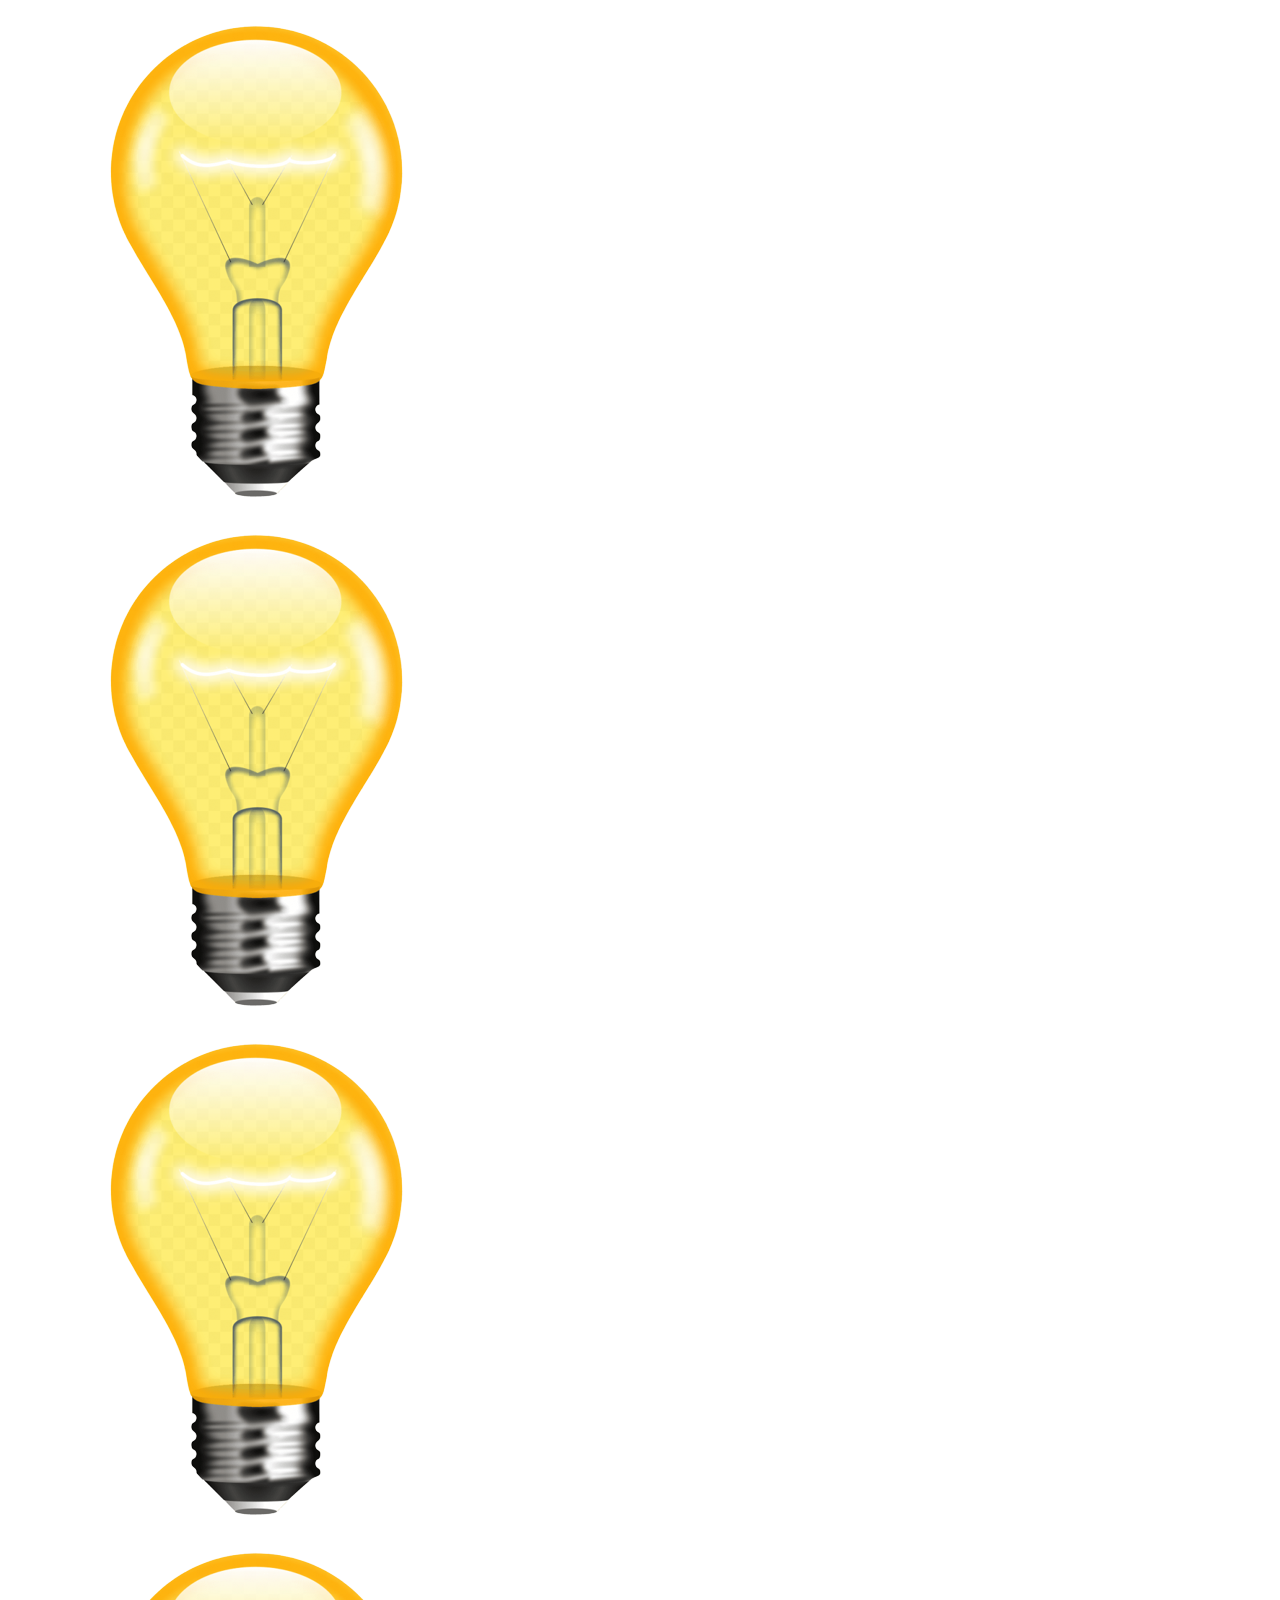
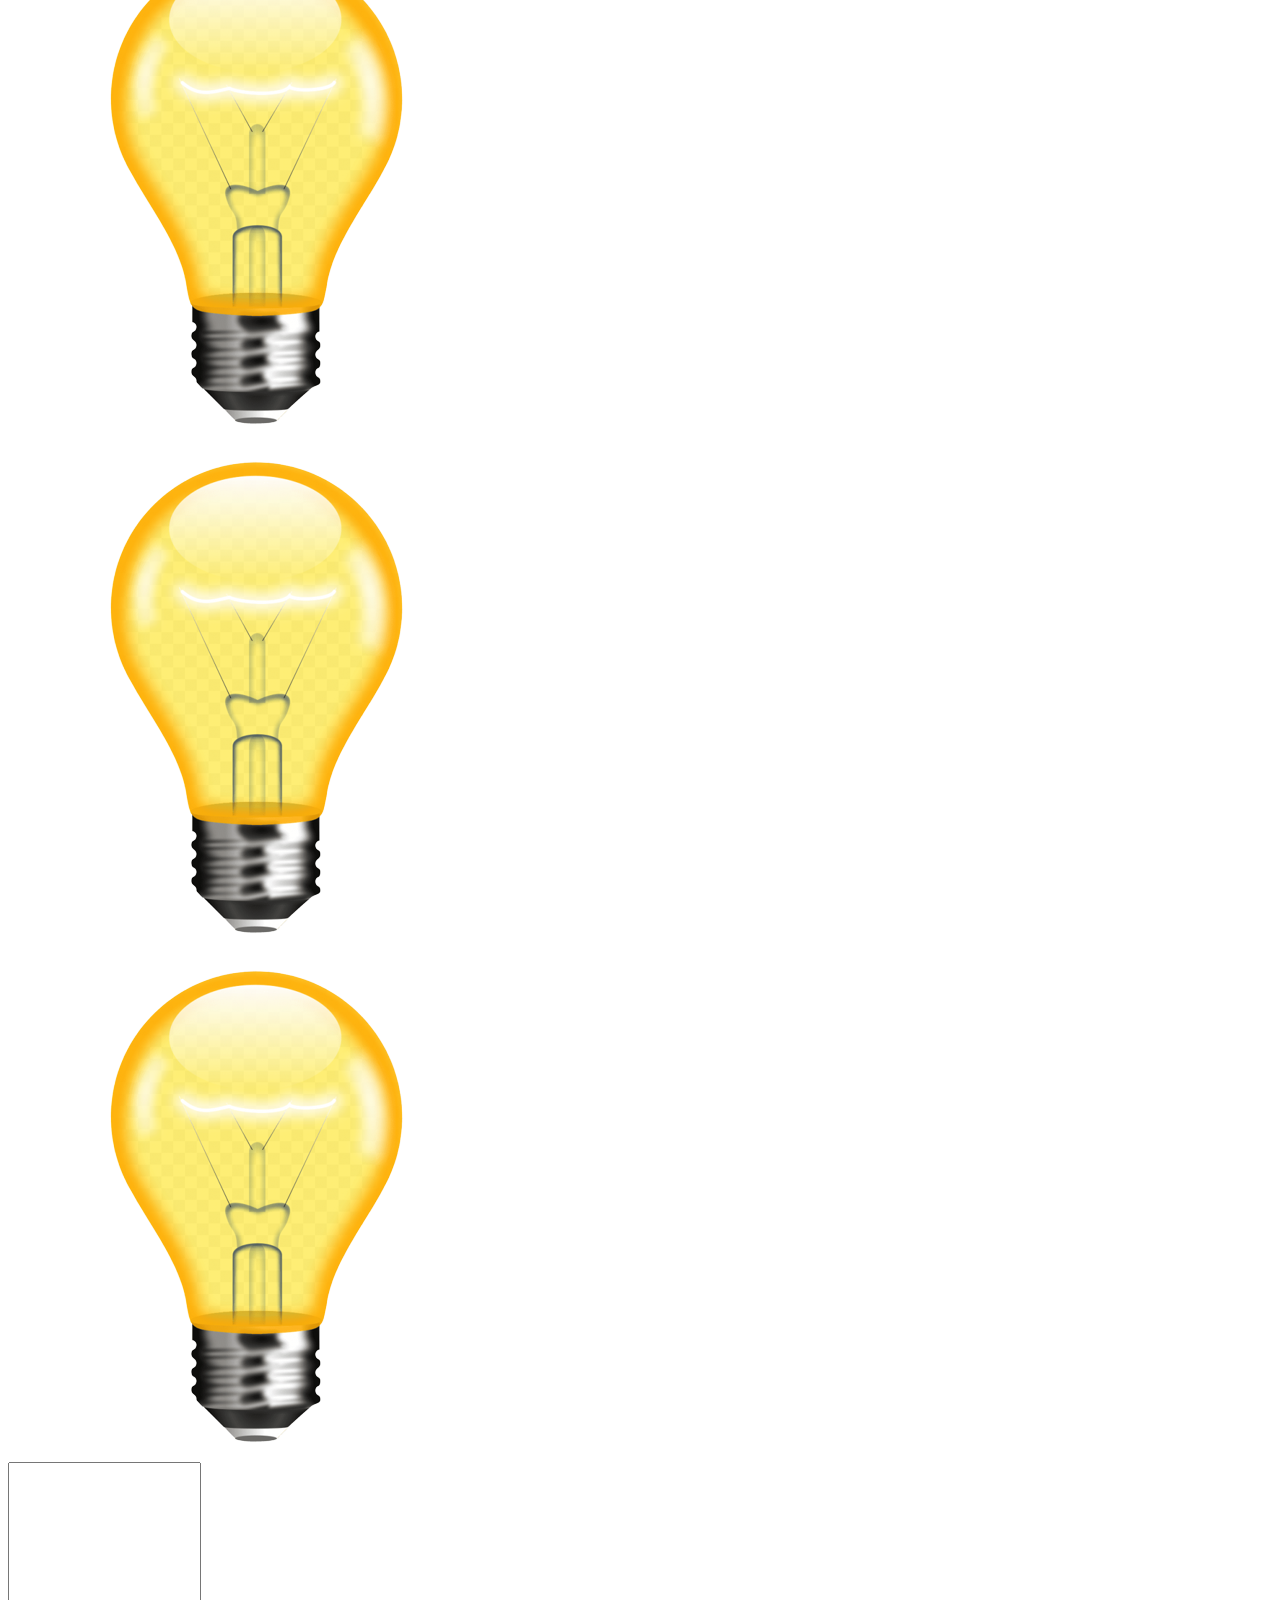
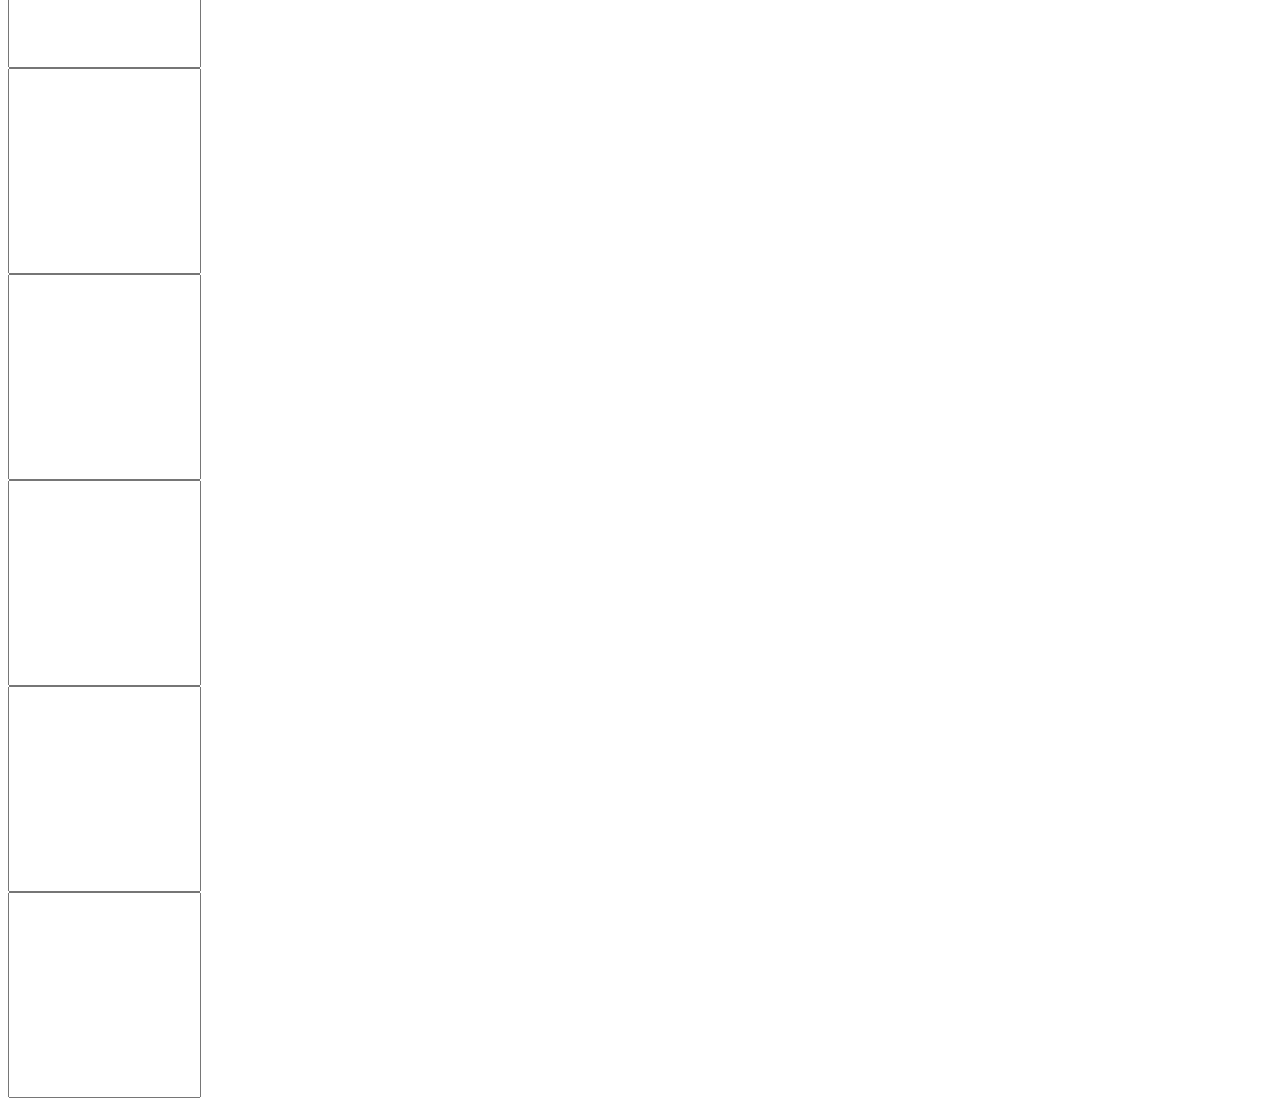
<file: guessmovie/index.html>
<!DOCTYPE html>
<html lang="en">
<head>
    <meta charset="UTF-8">
    <meta http-equiv="X-UA-Compatible" content="IE=edge">
    <meta name="viewport" content="width=device-width, initial-scale=1.0">
    <title>Document</title>
    <link href="https://cdn.jsdelivr.net/npm/bootstrap@5.2.0/dist/css/bootstrap.min.css" rel="stylesheet" integrity="sha384-gH2yIJqKdNHPEq0n4Mqa/HGKIhSkIHeL5AyhkYV8i59U5AR6csBvApHHNl/vI1Bx" crossorigin="anonymous">
    <style>
        .height{
            height:200px;
            font-size: 100px;
            text-align: center;
            text-transform:uppercase;
            
        }
    </style>
</head>
<body>
    <div class="container-fluid">
        <div class="row">
            <div class="col-md-2">
                <img class="img-fluid c0" src="onbulb.png" alt="Error" id="i0">
            </div>
            <div class="col-md-2">
                <img class="img-fluid c1" src="onbulb.png" alt="Error"  id="i1">
            </div>
            <div class="col-md-2">
                <img class="img-fluid c2" src="onbulb.png" alt="Error"  id="i2">
            </div>
            <div class="col-md-2">
                <img class="img-fluid c3" src="onbulb.png" alt="Error"  id="i3">
            </div>
            <div class="col-md-2">
                <img class="img-fluid c4" src="onbulb.png" alt="Error" id="i4" >
            </div>
            <div class="col-md-2">
                <img class="img-fluid c5" src="onbulb.png" alt="Error" id="i5" >
            </div>
   
        </div>
        <div class="row">
            <div class="col-md-2">
                <input type="text" class="form-control height" name="c0" size="1" maxlength="1" id="c0" oninput="read(this.id),autoTab('c0','1','c1')">
            </div>
            <div class="col-md-2">
                <input type="text" class="form-control height" name="c1" size="1" maxlength="1" id="c1" oninput="read(this.id),autoTab('c1','1','c2')">
            </div>
            <div class="col-md-2">
                <input type="text" class="form-control height" name="c2" size="1" maxlength="1" id="c2" oninput="read(this.id),autoTab('c2','1','c3')">
            </div>
            <div class="col-md-2">
                <input type="text" class="form-control height" name="c3" size="1" maxlength="1" id="c3" oninput="read(this.id),autoTab('c3','1','c4')">
            </div>
            <div class="col-md-2">
                <input type="text" class="form-control height" name="c4" size="1" maxlength="1" id="c4" oninput="read(this.id),autoTab('c4','1','c5')">
            </div>
            <div class="col-md-2">
                <input class="form-control height" type="text" name="c5" size="1" maxlength="1" id="c5" oninput="read(this.id),autoTab('c5','1','i6')">
            </div>
            
        </div>
        
    </div>
    <script>

        function read(id){
            var cid=id;
            var a="3IDIOT";
            var b= cid.charAt(1);
            var e= "i"+b;
            var c=a.charAt(b);
            var d=document.getElementById(cid).value.toUpperCase();
            if(c==d){
               document.getElementById(id).disabled = true;
            }
            else{
                document.getElementById(id).disabled = true;
                document.getElementById(e).src = "off.png";
            }    
        }
        function autoTab(field1, len, field2) {
	        if (document.getElementById(field1).value.length == len) {
		    document.getElementById(field2).focus();
		}
        }       
    </script>
</body>
</html>
</file>
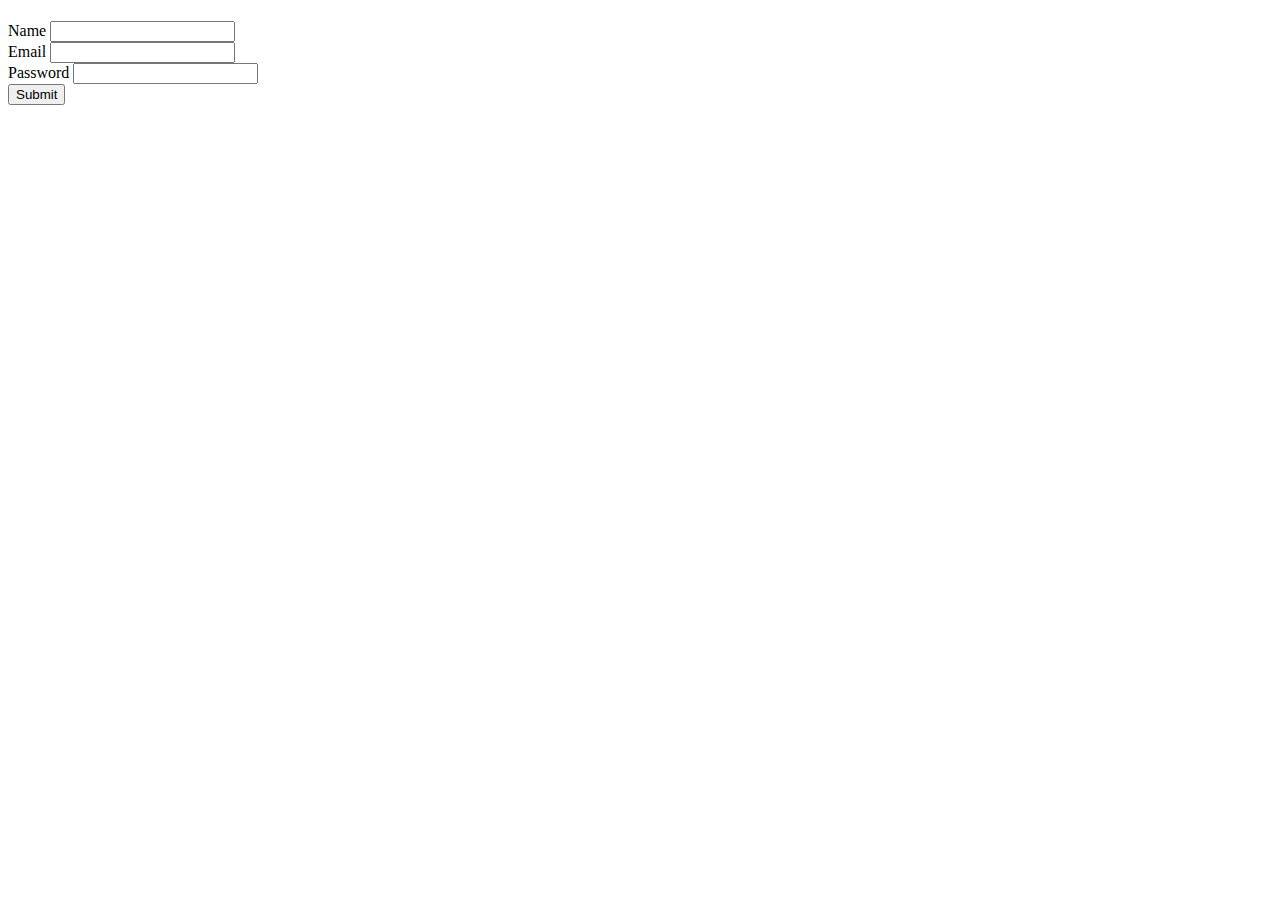
<file: 01-09-2022/client.html>
<!DOCTYPE html>
<html lang="en">
<head>
    <title>Document</title>
</head>
<body>
    <h1 id="form_error"></h1>
    <form action="button.html" onsubmit="return hit()">
        Name <input type="text" id="name"><br>
        Email <input type="text" id="email"><br>
        Password <input type="text" id="password"><br>
        <button>Submit</button>
    </form>    

    <script>
        function hit(){
            var email = document.getElementById("email").value;
            var password = document.getElementById("password").value;

            if(email == "" || password == "")
            {
                // alert("Incomplete form");
                document.getElementById("form_error").innerHTML = "Incomplete form";
                return false;
            }else{
                return true;
            }

        }
    </script>
</body>
</html>
</file>
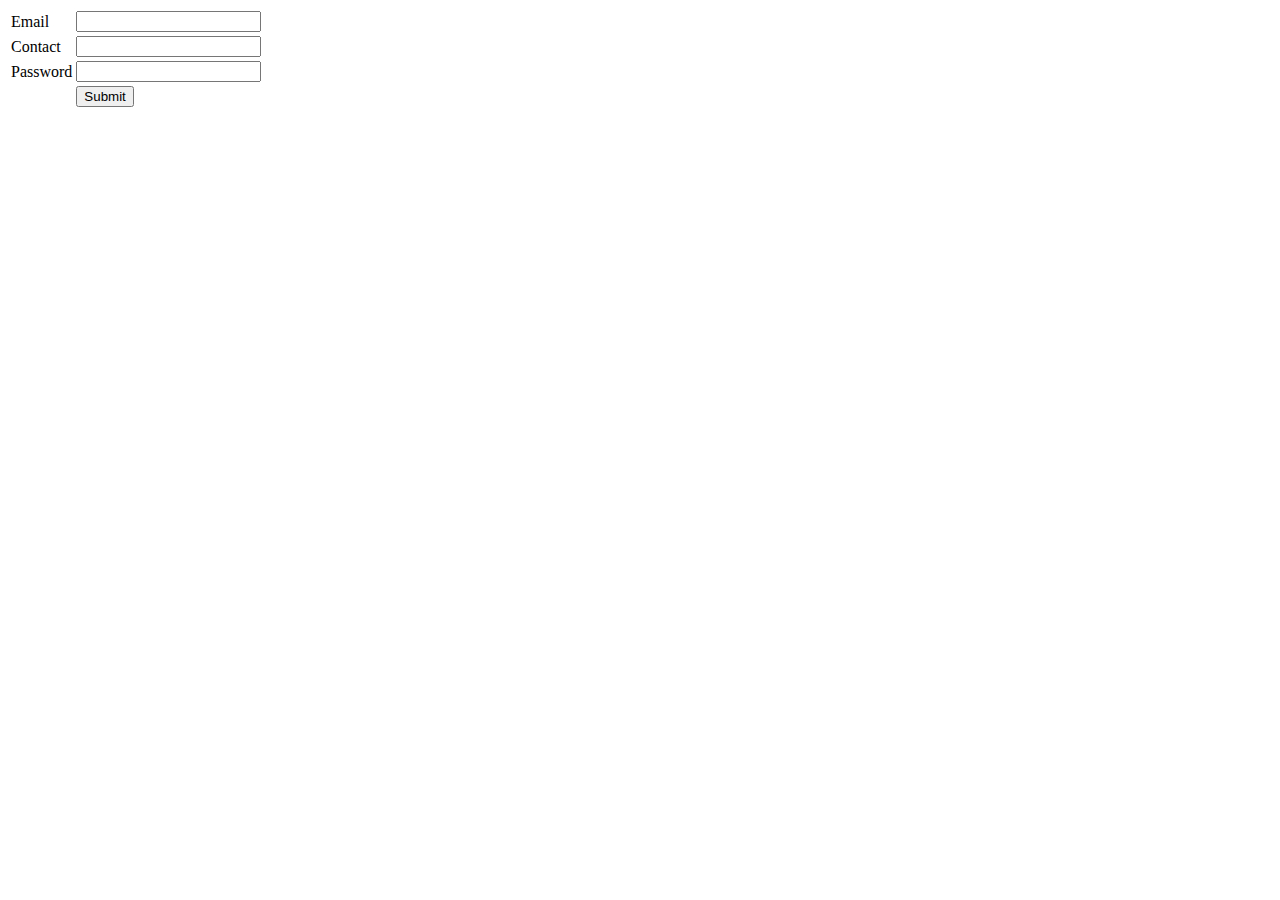
<file: 02-09-22/regularexp.html>
<!DOCTYPE html>
<html lang="en">
<head>
    <meta charset="UTF-8">
    <meta http-equiv="X-UA-Compatible" content="IE=edge">
    <meta name="viewport" content="width=device-width, initial-scale=1.0">
    <title>Document</title>
</head>
<body>
    <form>
        <table>
            <tr>
                <td>Email</td>
                <td><input type="text" id="email" ><span id="emailerror"></span></td>
                
            </tr>
            <tr>
                <td>Contact</td>
                <td><input type="text" id="contact"  ><span id="contacterror"></span></td>
                
            </tr>
            <tr>
                <td>Password</td>
                <td><input type="text" id="password"  ><span id="passworderror"></span></td>
                
            </tr>
            <tr>
                <td></td>
                <td><input type="button" onclick="hit()" value="Submit" ></td>
                
            </tr>
        </table>
    <script>
        function hit(){
            
            var patt1=/^[a-zA-Z0-9]+\@+[a-zA-Z0-9]+\.+[a-zA-Z]{2,3}$/;
            var patt2=/^[6-9]+[0-9]{9}$/;
            var patt3=/^[^]{6,15}$/;
            
            var e=document.getElementById("email").value;
            var c=document.getElementById("contact").value;
            var p=document.getElementById("password").value;
            if(!patt1.test(e)){
                document.getElementById("emailerror").innerHTML="Invalid Email"
            }
            else{
                document.getElementById("emailerror").innerHTML=""

            }
           
            if(!patt2.test(c)){
                document.getElementById("contacterror").innerHTML="Invalid contact"
            }else{
                document.getElementById("contacterror").innerHTML=""

            }
            if(!patt3.test(p)){
                document.getElementById("passworderror").innerHTML="please type between(6-15)"
            }else{
                document.getElementById("passworderror").innerHTML=""

            }
        }
    </script>
    </form>
</body>
</html>
</file>
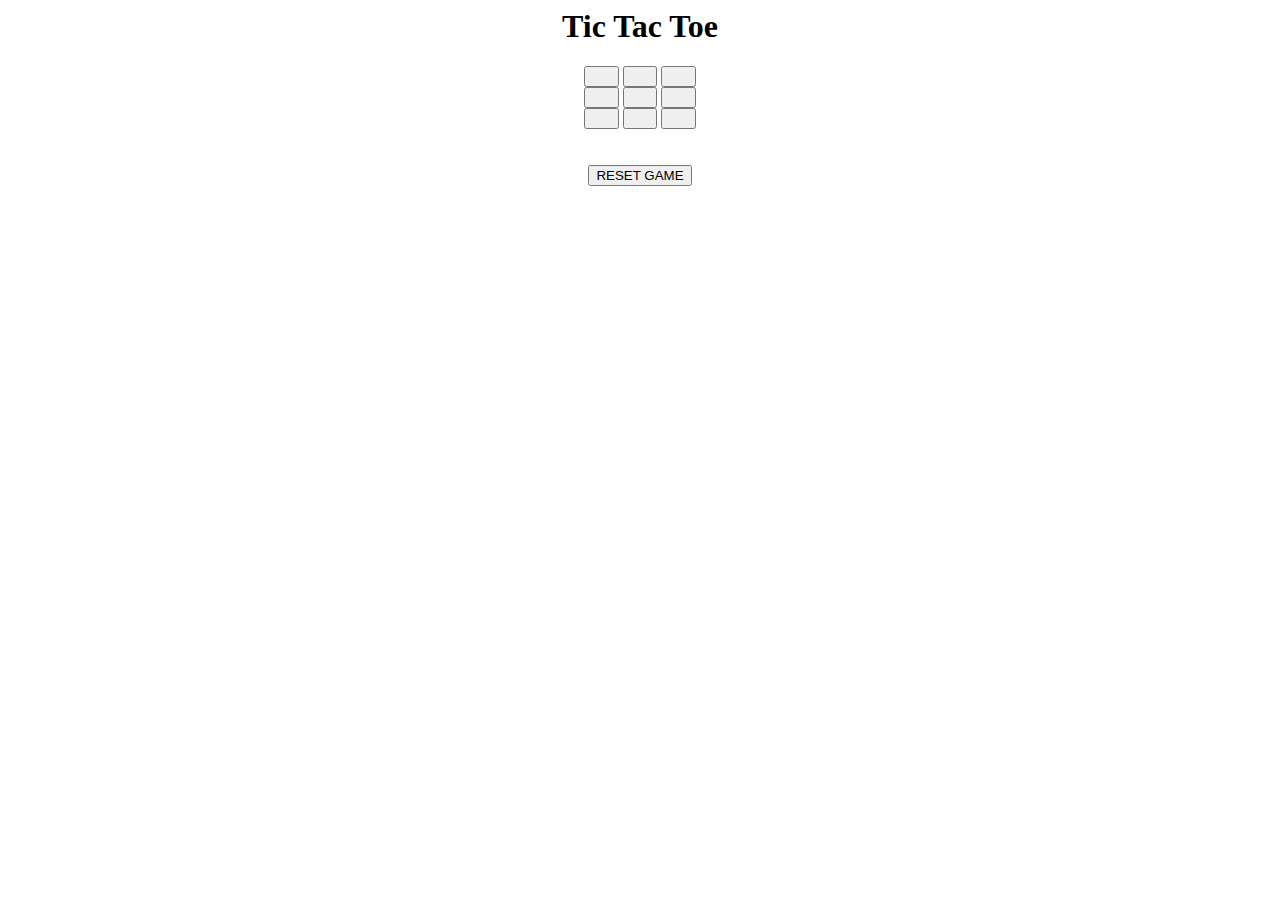
<file: assignment/tic tac toe.html>
<html>
<head>
    <title>TIC TAC TOE</title>
   <script src="toe.js"></script>
</head>
<body>
    <div align="center">
    <h1>Tic Tac Toe</h1>
    <div class="container" id="game">
        <input type="button" id="b1" value="     " onclick="markbox(id)"/>
        <input type="button" id="b2" value="     " onclick="markbox(id)"/>
        <input type="button" id="b3" value="     " onclick="markbox(id)"/></br>
        <input type="button" id="b4" value="     " onclick="markbox(id)"/>
        <input type="button" id="b5" value="     " onclick="markbox(id)"/>
        <input type="button" id="b6" value="     " onclick="markbox(id)"/></br>
        <input type="button" id="b7" value="     " onclick="markbox(id)"/>
        <input type="button" id="b8" value="     " onclick="markbox(id)"/>
        <input type="button" id="b9" value="     " onclick="markbox(id)"/>
        
        </br></br></br>
        <input type="reset" value="RESET GAME" onclick="clearBtn()">
    </div>     
    </div>
</body>
</file>
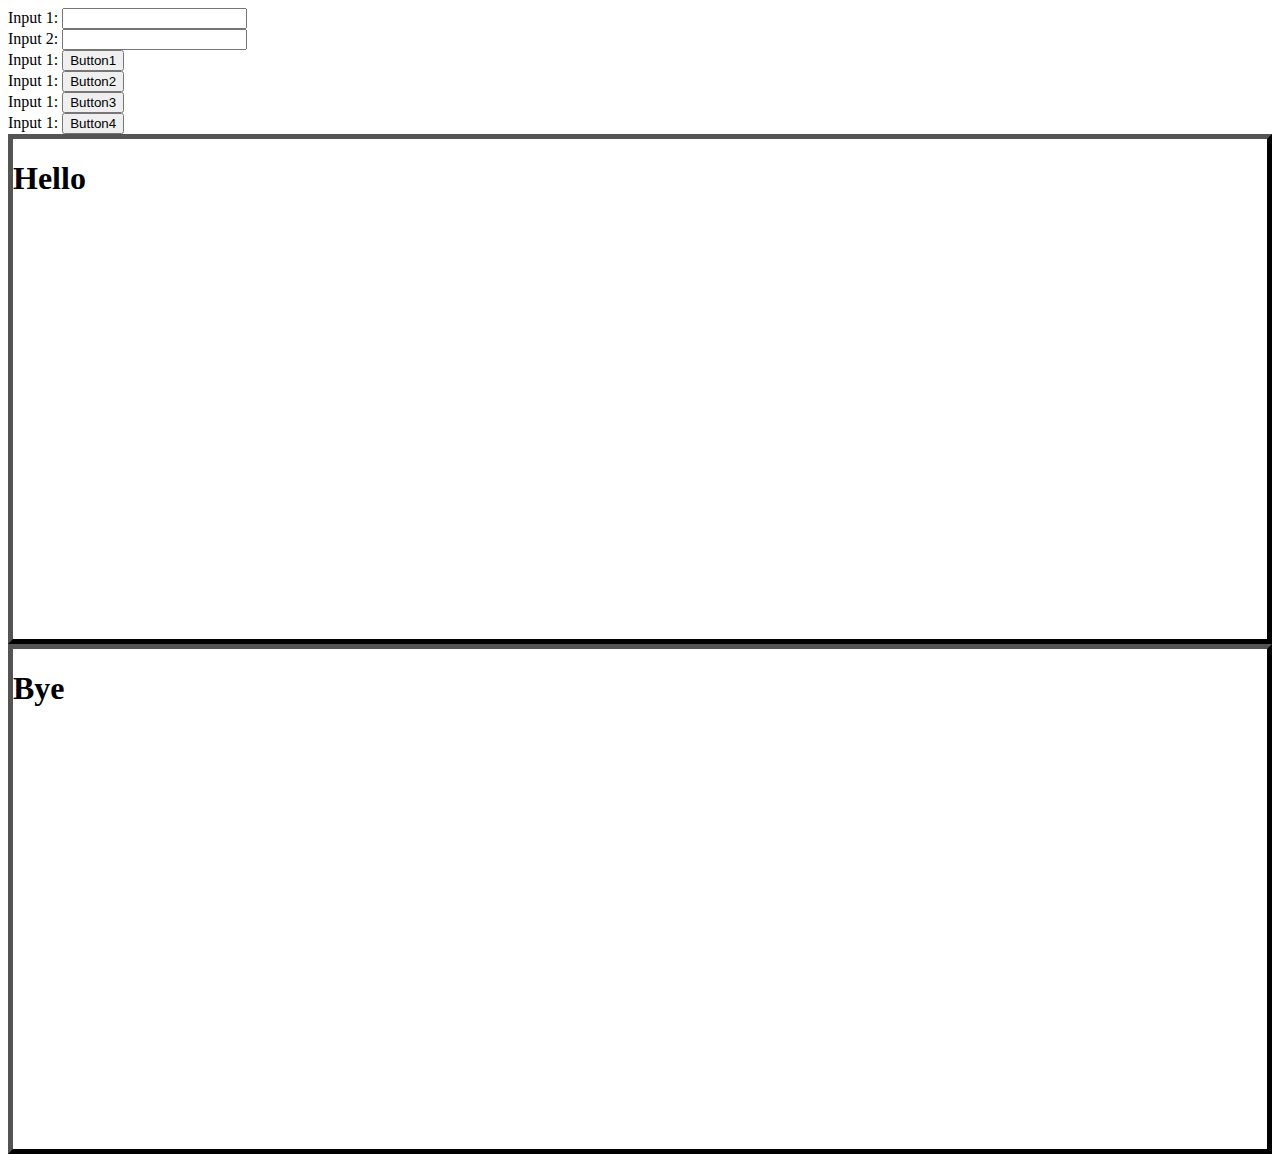
<file: Classtask/classtask.html>
<!DOCTYPE html>
<html lang="en">
<head>
    <meta charset="UTF-8">
    <meta http-equiv="X-UA-Compatible" content="IE=edge">
    <meta name="viewport" content="width=device-width, initial-scale=1.0">
    <title>Document</title>
    <link href="https://cdn.jsdelivr.net/npm/bootstrap@5.2.0/dist/css/bootstrap.min.css" rel="stylesheet" integrity="sha384-gH2yIJqKdNHPEq0n4Mqa/HGKIhSkIHeL5AyhkYV8i59U5AR6csBvApHHNl/vI1Bx" crossorigin="anonymous">
    <style>
        .hei{
            height:500px;
            border:5px outset black
        }
    </style>
</head>
<body>
    <div class="container">
        <div class="row mt-5">
            <div class="col-md-6" id="inputcol1">
                Input 1:
                <input type="text" id="input1">
            </div>
            <div class="col-md-6" id="inputcol2">
                Input 2:
                <input type="text" id="input2">
            </div>
        </div>
        <div class="row mt-5">
            <div class="col-md-3">
                Input 1:
                <input type="button" id="" Value="Button1" onclick="fun1()">
            </div>
            
            <div class="col-md-3">
                Input 1:
                <input type="button" id="" Value="Button2" onclick="fun2()">
            </div>
            
            <div class="col-md-3">
                Input 1:
                <input type="button" id="" Value="Button3" onclick="fun3()">
            </div>
            
            <div class="col-md-3">
                Input 1:
                <input type="button" id="" Value="Button4" onclick="fun4()">
            </div>
            
        </div>
        <div class="row">
            <div class="col-md-4 mx-auto mt-5 hei">
                <h1 id="div1">Hello</h1>
            </div>
            <div class="col-md-4 mx-auto mt-5 hei" id="img">
                <h1 id="div2">Bye</h1>
            </div>
        </div>
    </div>
   
    <script>
        function fun1(){
            var a=document.getElementById("input1").value;
                document.getElementById("input2").value=a;
                document.getElementById("input1").value="";
        }
        
        function fun2(){
            var a=  document.getElementById("input1").value;
            var b=  document.getElementById("input2").value;
            var c=  document.getElementById("div1").innerHTML;
            var d=  document.getElementById("div2").innerHTML;
            alert(a);
            alert(b);
            alert(c);
            alert(d);
            
        }
        function fun3(){
            var a=  document.getElementById("input1").value;
            var b=  document.getElementById("input2").value;
            var c=  document.getElementById("div1").innerHTML;
            var d=  document.getElementById("div2").innerHTML;
            document.getElementById("div1").innerHTML="";
            
            document.getElementById("div1").innerHTML=a+"<br>"+b+"<br>"+c+"<br>"+d;
            
        }
        function fun4(){
            
            
            var a=  document.getElementById("input1").value;
            var b=  document.getElementById("input2").value;
            var c=  document.getElementById("div1").innerHTML;
            var d=  document.getElementById("div2").innerHTML;
            
            document.getElementById("inputcol1").innerHTML="";
            var radio="<input type='radio' id='radio1'>"
            var label1="<label for='radio1'>"+a+"</label>"
            document.getElementById("inputcol1").innerHTML=radio+label1;
            
            document.getElementById("inputcol2").innerHTML="";
            var check="<input type='checkbox' id='check1'>"
            var label2="<label for='check1'>"+b+"</label>"
            document.getElementById("inputcol2").innerHTML=check+label2;
            
            document.getElementById("img").innerHTML="";
            document.getElementById("img").style.backgroundImage="url('img.jpg')";
            
            
            
            
            
            
                
        }


    </script>
</body>
</html>
</file>
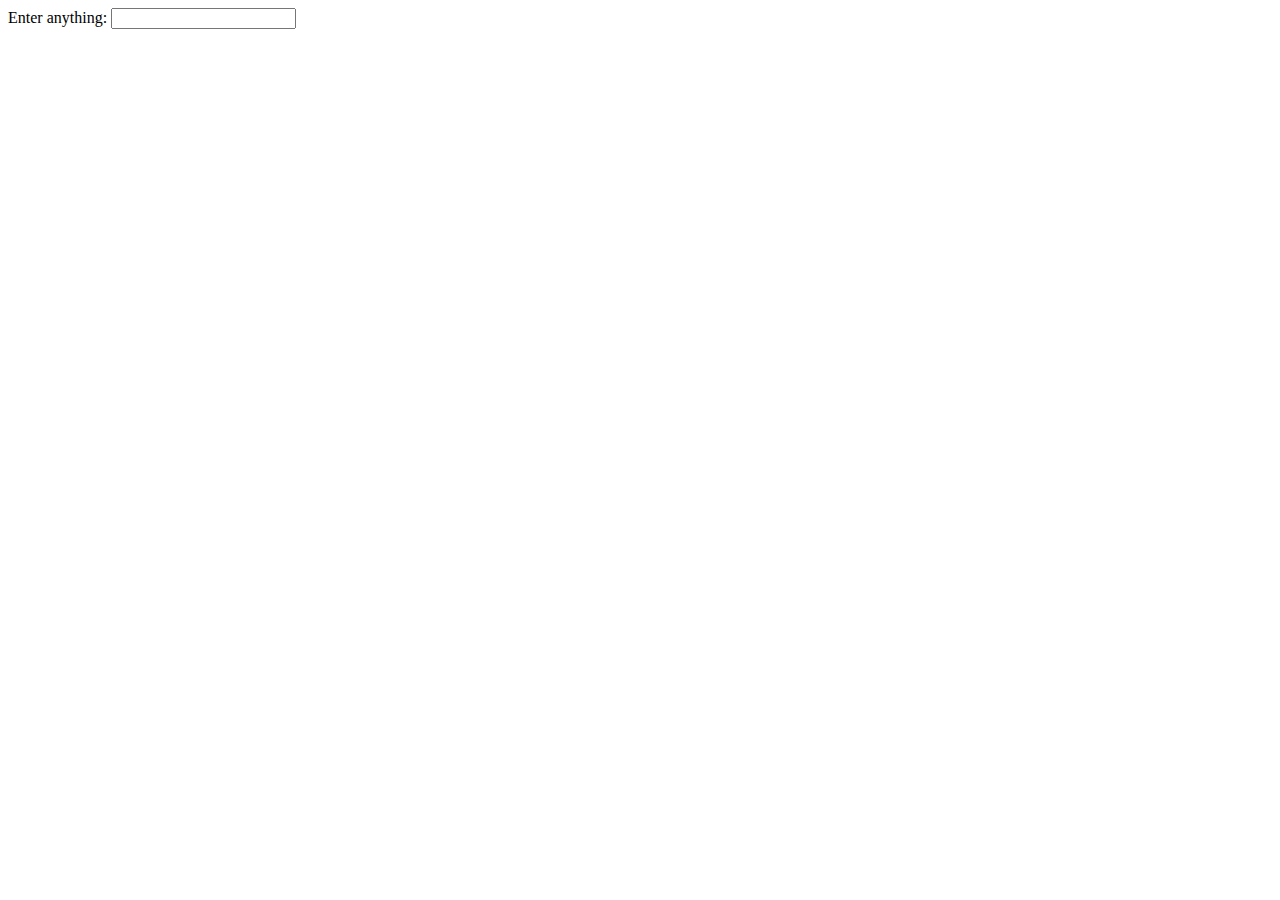
<file: loop/colorinpur.html>
<!DOCTYPE html>
<html>

<head>
	<title>
		pick a random color from array
	</title>
</head>


<body id="body" >
    
    Enter  anything: 
	<input type="text" onkeypress="color(this.value)">
	<script>

			function color(ccolor){

                
                
                
                document.bgColor= ccolor
            
	</script>
</body>

</html>
</file>
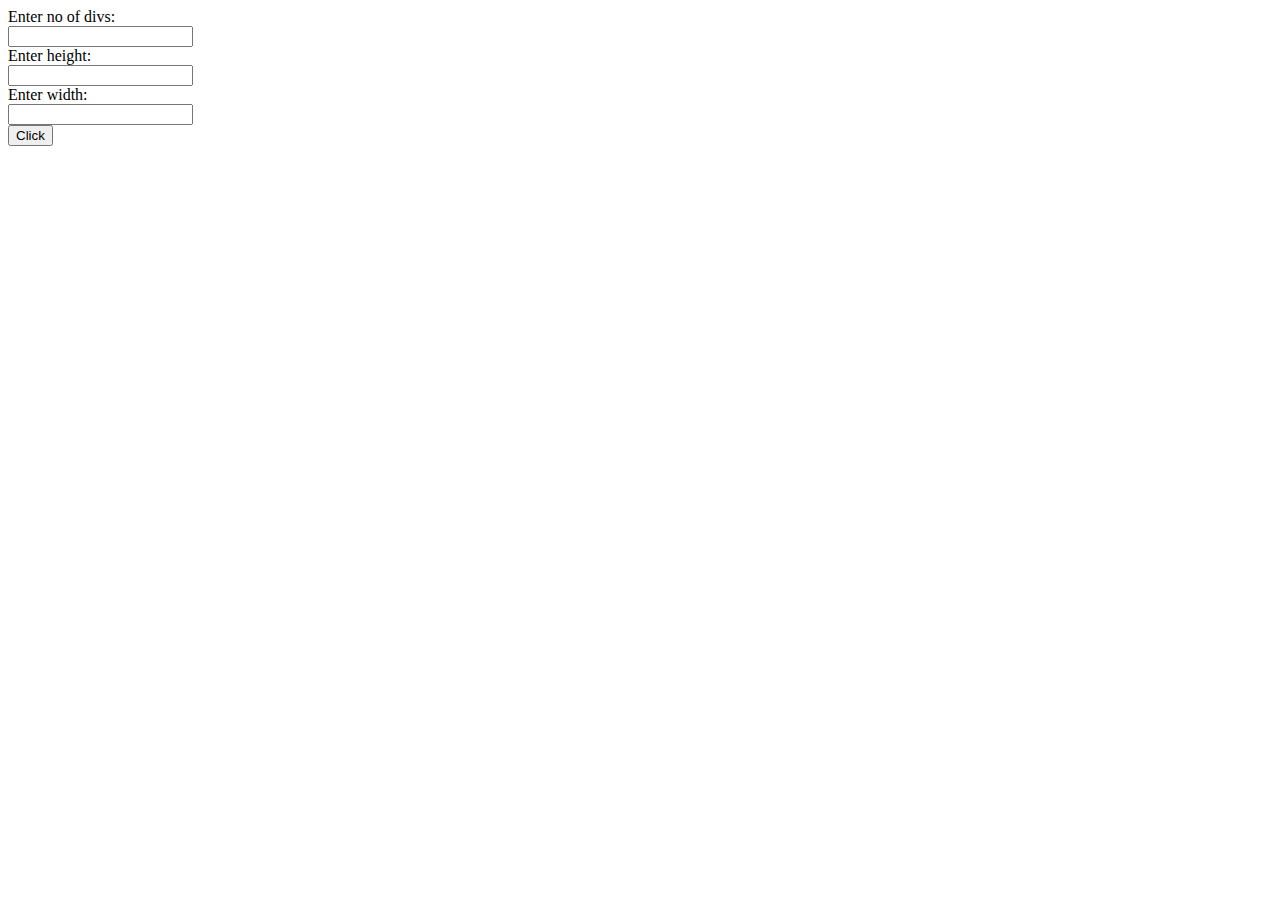
<file: loop/div.html>
<!DOCTYPE html>
<html lang="en">
<head>
    <meta charset="UTF-8">
    <meta http-equiv="X-UA-Compatible" content="IE=edge">
    <meta name="viewport" content="width=device-width, initial-scale=1.0">
    <title>Document</title>
    <!-- CSS only -->
<link href="https://cdn.jsdelivr.net/npm/bootstrap@5.2.0/dist/css/bootstrap.min.css" rel="stylesheet" integrity="sha384-gH2yIJqKdNHPEq0n4Mqa/HGKIhSkIHeL5AyhkYV8i59U5AR6csBvApHHNl/vI1Bx" crossorigin="anonymous">
</head>

<body>
    <div class="container">
        <div class="row">
            <div class="col-md-4">
                Enter no of divs:
            </div>
            <div class="col-md-4">
                <input type="text" id="no"/>
            </div>
        </div>
        <div class="row">
            <div class="col-md-4">
                Enter height:
            </div>
            <div class="col-md-4">
                <input type="text" id="height"/>
            </div>
        </div>
        <div class="row">
            <div class="col-md-4">
                Enter width:
            </div>
            <div class="col-md-4">
                <input type="text" id="width"/>
            </div>
        </div>
        
        <div class="row">
            <div class="col-md-4">
                <input type="button" value="Click" onclick="table()" >
            </div>
            <div class="col-md-4" id="result">
                <!-- <h3 id="result"></h3> -->
                

            </div>
        </div>
    </div>

    <script>
        function table(){
            
            var no = document.getElementById("no").value
            var height = document.getElementById("height").value
            var width = document.getElementById("width").value 
            //document.getElementById("result").innerHTML="";
            for(i=1;i<=no;i++)
            {
                
                if(no%2==0){
                    
                    var tab = "<div style=height:"+height+"px;width:"+width+"px;background-color:red;margin:10px></div>"
                    document.getElementById("result").innerHTML += tab;
                }
                else{
                    
                    var tab = "<div style=height:"+height+"px;width:"+width+"px;background-color:blue;margin:10px></div>" 
                    document.getElementById("result").innerHTML += tab;

                }
            }
        }
    </script>
</body>
</html>
</file>
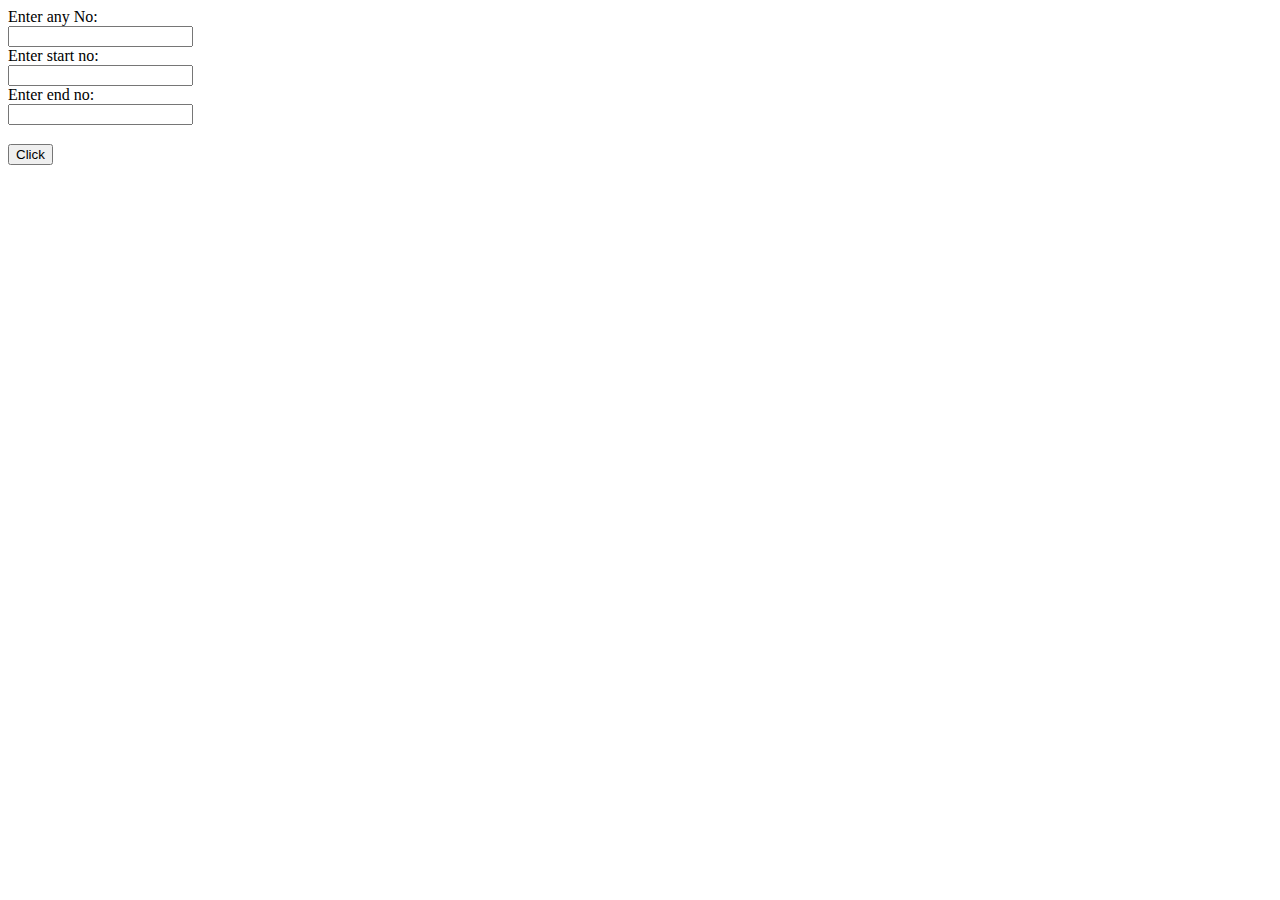
<file: loop/forloop.html>
<!DOCTYPE html>
<html lang="en">
<head>
    <meta charset="UTF-8">
    <meta http-equiv="X-UA-Compatible" content="IE=edge">
    <meta name="viewport" content="width=device-width, initial-scale=1.0">
    <title>Document</title>
</head>
<body>
    <div class="container">
        <div class="row">
            <div class="col-md-4">
                Enter any No:
            </div>
            <div class="col-md-4">
                <input type="text" id="no"/>
            </div>
        </div>
        <div class="row">
            <div class="col-md-4">
                Enter start no:
            </div>
            <div class="col-md-4">
                <input type="text" id="start"/>
            </div>
        </div>
        <div class="row">
            <div class="col-md-4">
                Enter end no:
            </div>
            <div class="col-md-4">
                <input type="text" id="end"/>
            </div>
        </div>
        <div class="row">
            <div class="col-md-4">
                <h3 id="result"></h3>
            </div>
            <div class="col-md-4">
                <input type="button" value="Click" onclick="table()" >
            </div>
        </div>
    </div>

    <script>
        function table(){
            
            var no = document.getElementById("no").value
            var start = document.getElementById("start").value
            var end = document.getElementById("end").value
            for(i=start;i<=end;i++)
            {
                var tab=no+"*"+i+"="+no*i+"<br>"
                document.getElementById("result").innerHTML+= tab
            }
        }
    </script>
</body>
</html>
</file>
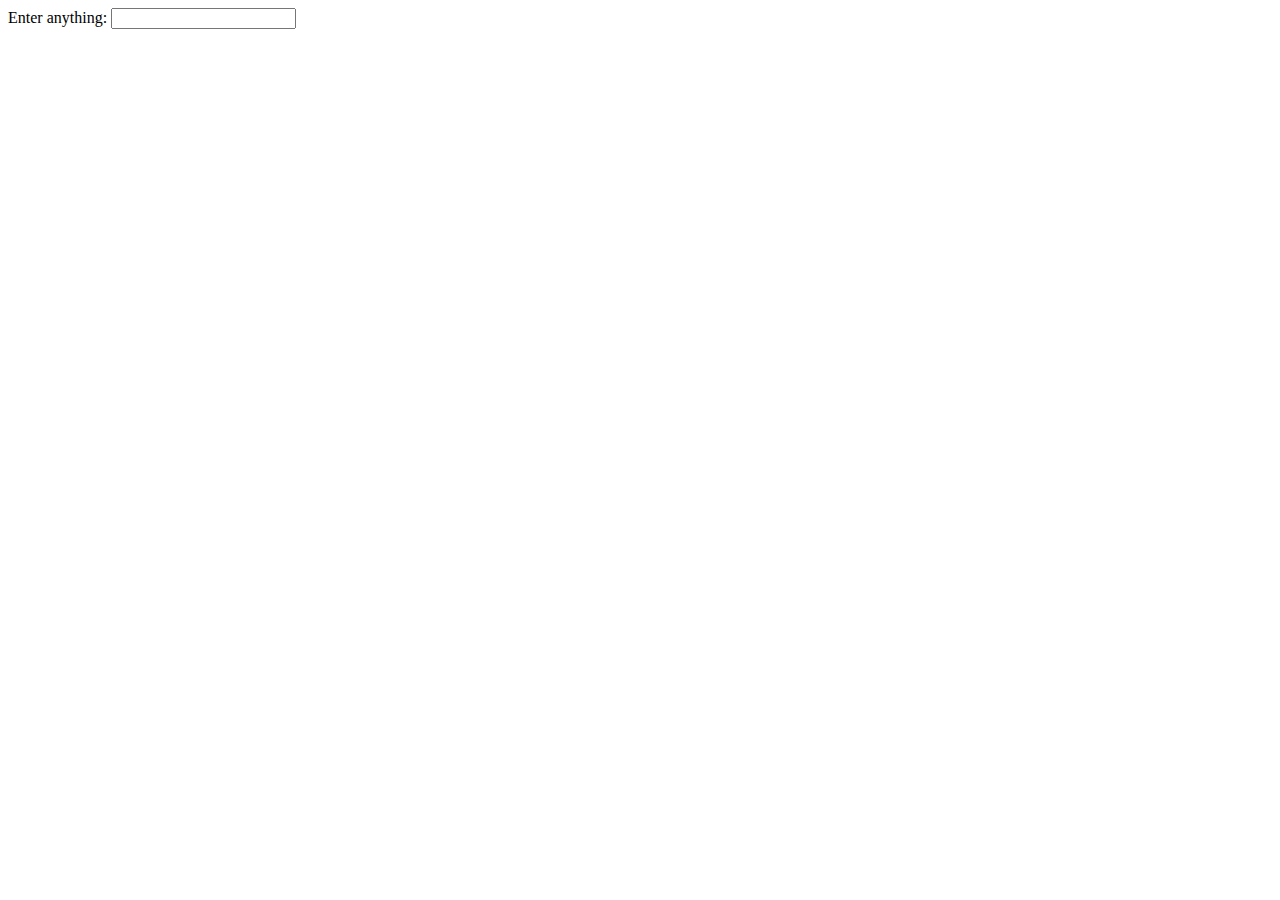
<file: loop/randomcolor.html>
<!DOCTYPE html>
<html>

<head>
	<title>
		pick a random color from array
	</title>
</head>


<body id="body" >
    
    Enter  anything: 
	<input type="text" onkeypress="color()">
	<script>

			function color(){

                var x= Math.floor(Math.random() * 256);
                var y= Math.floor(Math.random() * 256);
                var z= Math.floor(Math.random() * 256);
                var bgcolor = "rgb("+x+","+y+","+z+")";
                
                
                document.getElementById("body").style.backgroundColor= bgcolor;
            }
            
	</script>
</body>

</html>
</file>
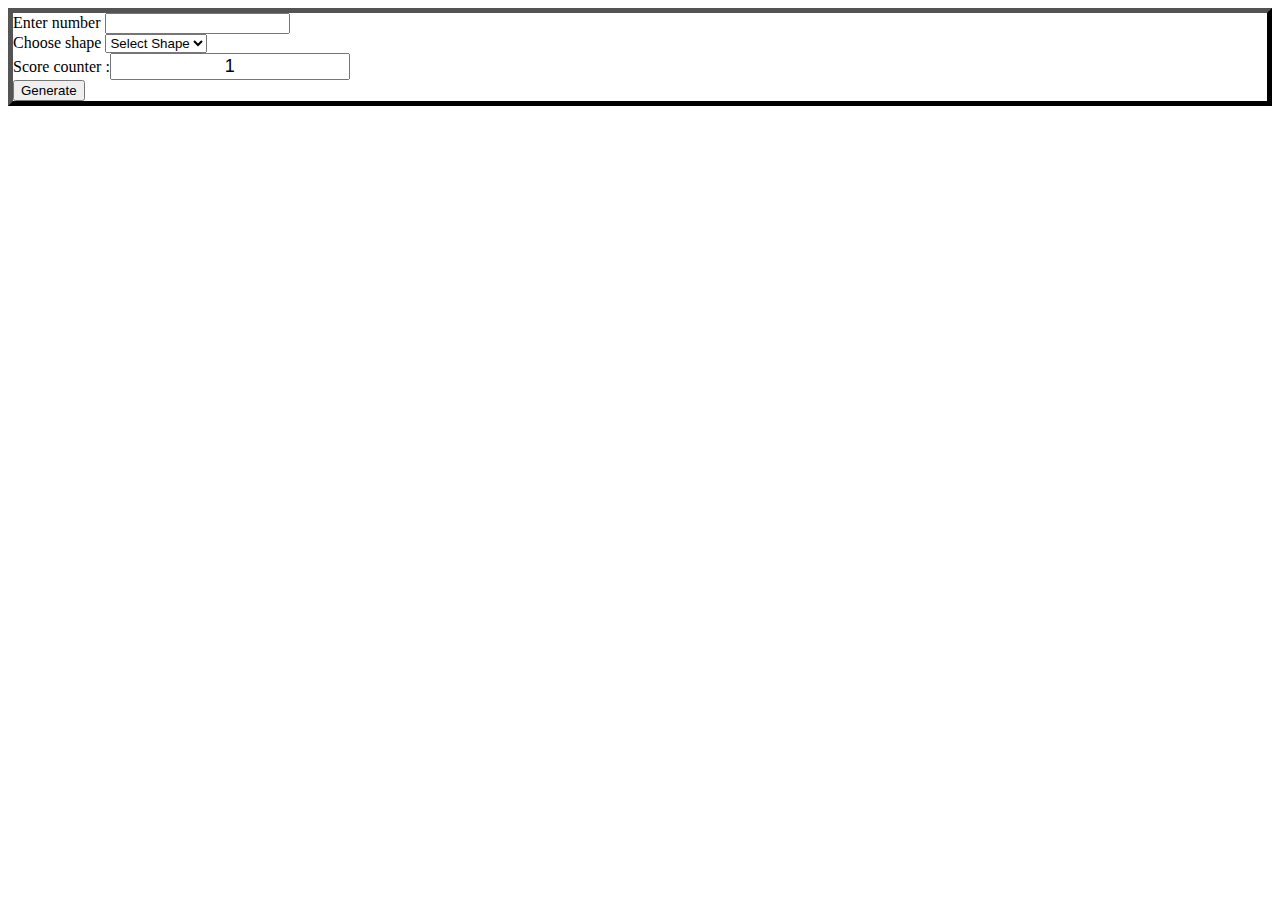
<file: Classtask/05-09-22/game.html>
<!DOCTYPE html>
<html lang="en">
<head>
    <meta charset="UTF-8">
    <meta http-equiv="X-UA-Compatible" content="IE=edge">
    <meta name="viewport" content="width=device-width, initial-scale=1.0">
    <title>Document</title>
    <link href="https://cdn.jsdelivr.net/npm/bootstrap@5.2.0/dist/css/bootstrap.min.css" rel="stylesheet" integrity="sha384-gH2yIJqKdNHPEq0n4Mqa/HGKIhSkIHeL5AyhkYV8i59U5AR6csBvApHHNl/vI1Bx" crossorigin="anonymous">
    <style>
        #score{
            
            font-size: large;
            text-align: center;
        }
        .bod{
            border: 5px outset black;
        }
    </style>
</head>
<body>
    <div class="container-fluid ">
        <div class="row m-5">
            <div class="col-md-10 mx-auto bod">
                <div class="row">
                    <div class="col-md-6 ">
                        <label>Enter number</label>
                        <input type="text" class="form-control" id="no">
                    </div>    
                </div>
                <div class="row">
                    <div class="col-md-6 border-5">
                       <label>Choose shape</label>
                       <select id="shape" class="form-control">
                           <option value="" selected disabled>Select Shape</option>
                           <option value="+">Plus</option>
                           <option value="-">Minus</option>
                           <option value="*">Multiply</option>
                           <option value="/">Divide</option>
                       </select> 
                       <div class="row">
                        <div class="col-md-6" id="print">
                            
                        </div>
                    </div>     
                    </div>
                    <div class="col-md-3">
                        Score counter :<input type="text" value="1" id="score">
                    </div> 
                </div>
                <div class="row">
                    <div class="col-md-6 mt-2">
                        <div class="row">
                            <div class="col-md-6 mx-auto">
                                <button class="form-control bg-danger" onclick="generate()"> Generate</button>
                            </div>
                        </div>
                    </div>  
                </div>  
            </div>
        </div>    
    </div>
    <script>
        function generate(){
            var no=document.getElementById("no").value;
            var shape=document.getElementById("shape").value;
            document.getElementById("print").innerHTML="";
            for(i=1;i<=no;i++){
                var lab= "<label style=margin-left:10px; id=l"+i+" onclick=operation(this.id)>"+shape +"</label>"
                document.getElementById("print").innerHTML += lab    
            }    
        }
        function operation(id)
        {
            var val=id.slice(1);
            var shape=document.getElementById("shape").value;
            var score=document.getElementById("score").value;
            var result=eval(score+shape +val);
            document.getElementById("score").value=result;
            document.getElementById(id).hidden=true;
        }
    </script>
</body>
</html>
</file>
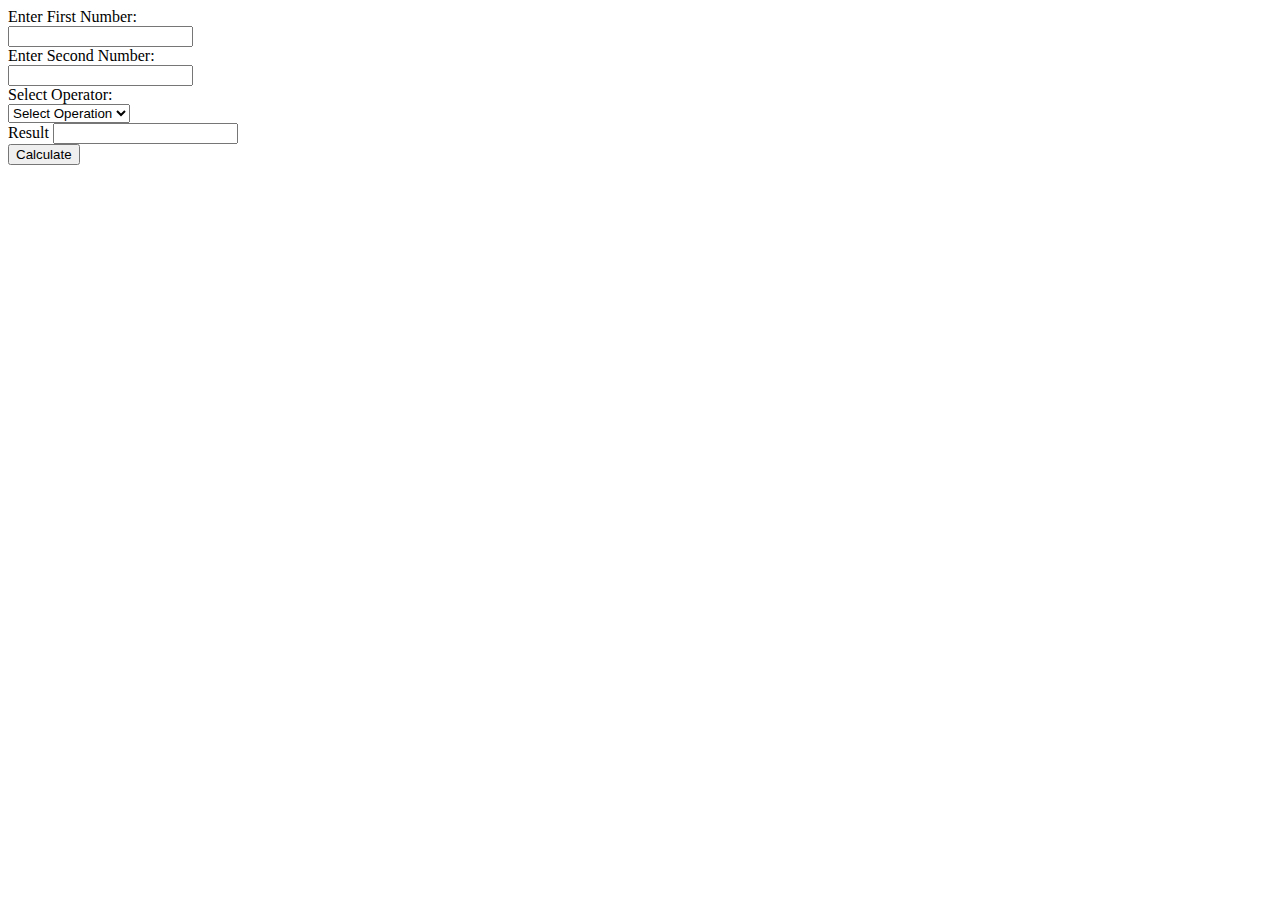
<file: Programes/calculator/calculator.html>
<!DOCTYPE html>
<html lang="en">
<head>
    <meta charset="UTF-8">
    <meta http-equiv="X-UA-Compatible" content="IE=edge">
    <meta name="viewport" content="width=device-width, initial-scale=1.0">
    <title>Document</title>
    <!-- CSS only -->
<link href="https://cdn.jsdelivr.net/npm/bootstrap@5.2.0/dist/css/bootstrap.min.css" rel="stylesheet" integrity="sha384-gH2yIJqKdNHPEq0n4Mqa/HGKIhSkIHeL5AyhkYV8i59U5AR6csBvApHHNl/vI1Bx" crossorigin="anonymous">
<script>
    function result()

    {
        let a=document.getElementById("first").value;
        let b=document.getElementById("second").value;
        let o=document.getElementById("operator").value;
        let sum=eval(a+o+b);
        document.getElementById("result").value=sum;
    }
</script>
</head>
<body>
    <div class="container ">
        <div class="row">
            <div class="col-md-2 mt-2">
                <label for="first">Enter First Number:</label>
            </div>
            
            <div class="col-md-2 mt-2" >
                <input type="text" name="" id="first">
            </div>
        </div>
        <div class="row">
            <div class="col-md-2 mt-2">
                <label for="second">Enter Second Number:</label>
                
            </div>
            
            <div class="col-md-2 mt-2">
                <input type="text" name="" id="second">
            </div>
        </div>
        <div class="row">
            <div class="col-md-2 mt-2">
                Select Operator:
            </div>
            
            <div class="col-md-2 mt-2">
                <select id="operator" name="operator">
                    <option value="" selected disabled>Select Operation</option>
                    <option value="+">+</option>
                    <option value="-">-</option>
                    <option value="*">*</option>
                    <option value="/">/</option>
                </select>
            </div>
        </div>
        <div class="row">
            <div class="col-md-2 mt-2">
                <label for="result" >Result</label>
                <input type="text" id="result"/>
            </div>
            
            <div class="col-md-2 mt-2">
                <input type="button" value="Calculate" onclick="result()">
            </div>
        </div>
    </div>

</body>
</html>
</file>
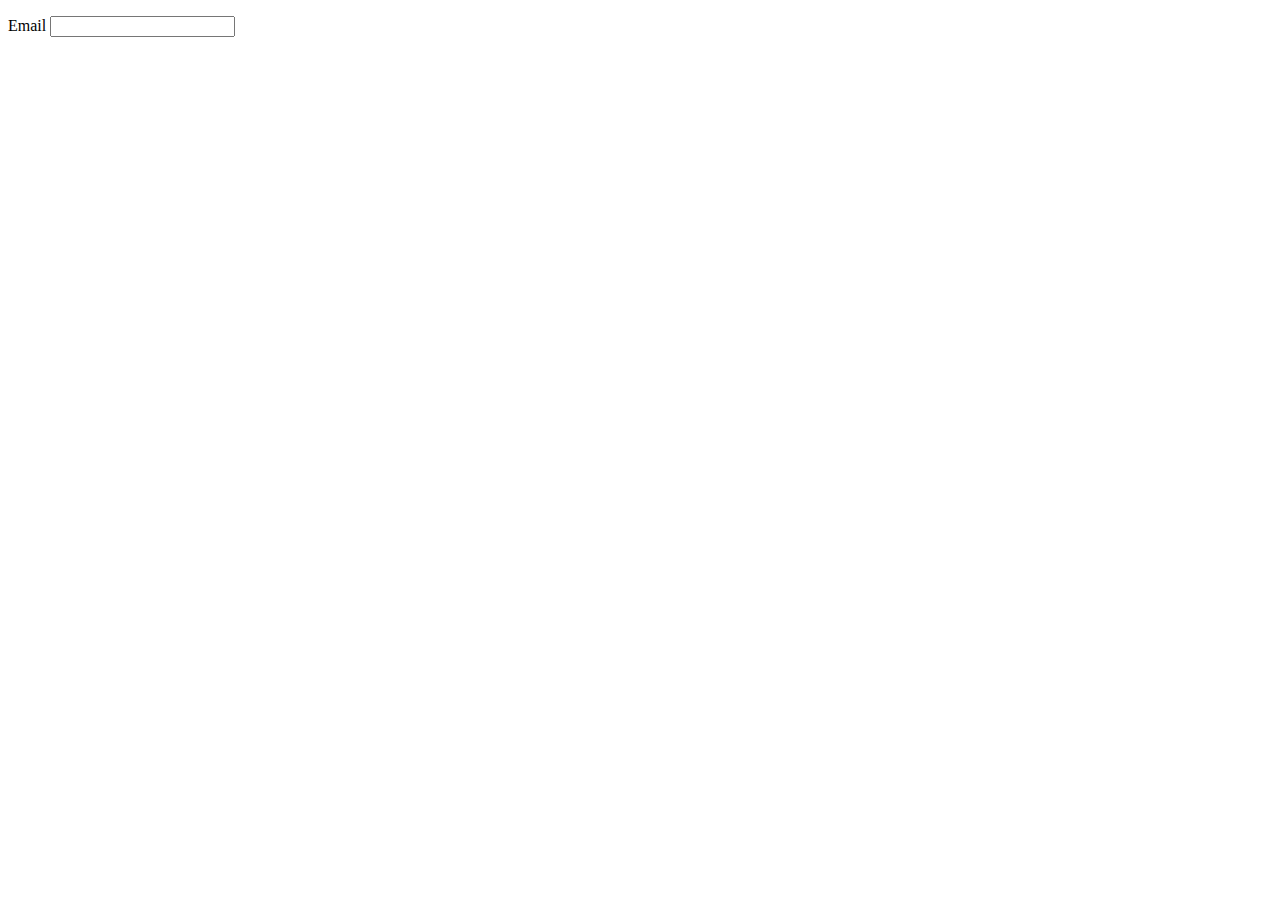
<file: Programes/Regexp/regexp.html>
<!DOCTYPE html>
<html lang="en">
<head>
    <title>Regular expression</title>
</head>
<body>
    <form>
        <p id="err"></p>
        <label>Email</label>
        <input type="text" id="email" onblur="checkmail()"/>
    </form>
        <script>
            function checkmail(){
                var email = document.getElementById("email").value;
                var ptt = /^[a-zA-Z0-9\.\-\_]+\@+[a-zA-Z0-9]+\.+[a-zA-Z]{2,3}$/;
            
                if(ptt.test(email)){
                    document.getElementById("err").innerHTML="";
                }
                else{
                    document.getElementById("err").innerHTML="Error";

                }
            }
        </script>
    
</body>
</html>
</file>
